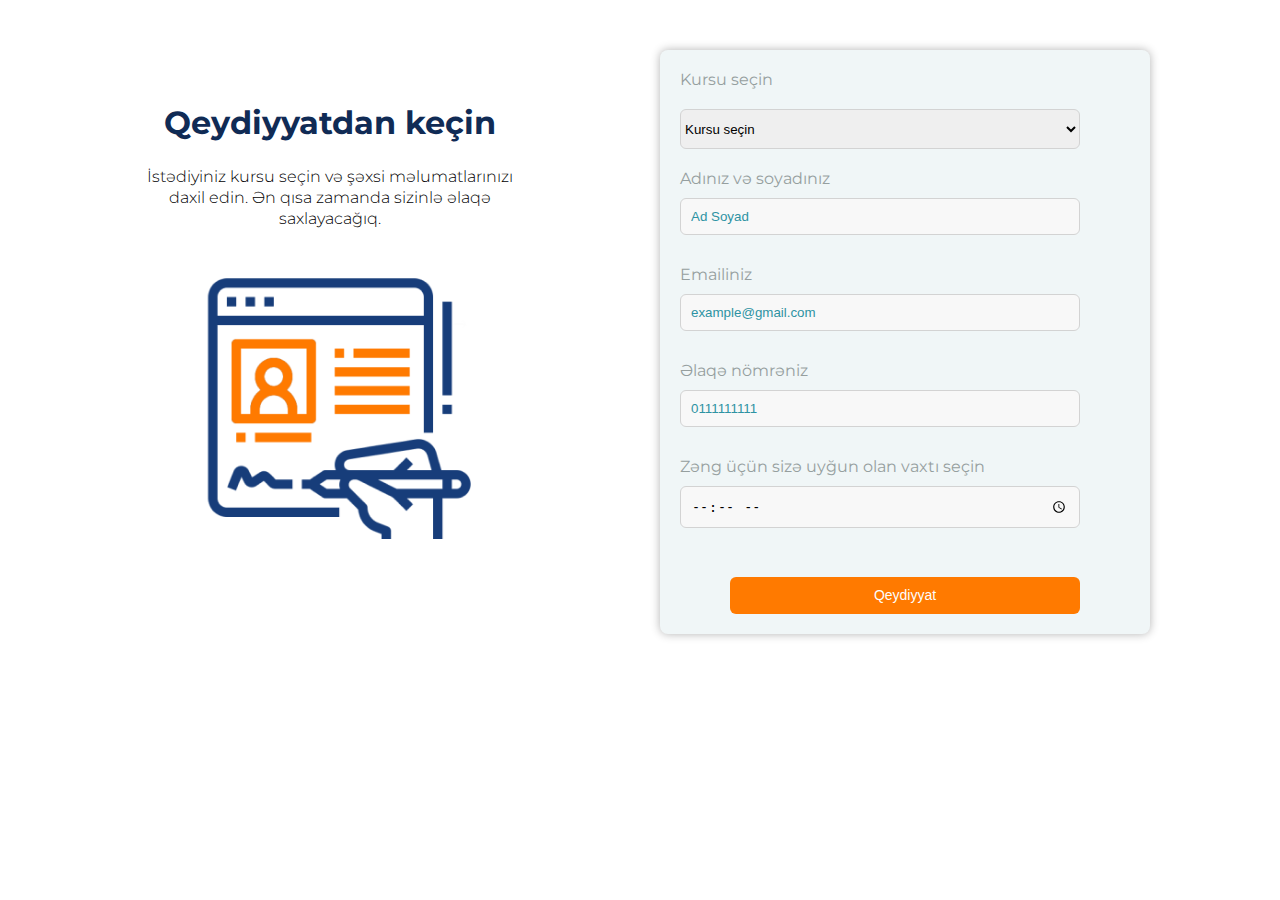
<file: lesson11_task1/index.html>
<!DOCTYPE html>
<html lang="en">

<head>
    <meta charset="UTF-8">
    <meta name="viewport" content="width=device-width, initial-scale=1.0">
    <title>JedAcademy Registration Form</title>
    <link rel="preconnect" href="https://fonts.googleapis.com">
    <link rel="preconnect" href="https://fonts.gstatic.com" crossorigin>
    <link href="https://fonts.googleapis.com/css2?family=Montserrat:wght@300;500&display=swap" rel="stylesheet">
    <link rel="stylesheet" href="./css/style.css">
</head>

<body>
    <div class="container">
        <div class="row">
            <div class="column1">
                <h1>Qeydiyyatdan keçin</h1>
                <p class="register">İstədiyiniz kursu seçin və şəxsi məlumatlarınızı daxil edin. Ən qısa zamanda
                    sizinlə əlaqə saxlayacağıq.</p>
                <img src="./images/register.png" alt="registration icon">
            </div>
            <div class="column2">
                <form action="">
                    <span>Kursu seçin</span><br>
                    <select name="courses" id="course">
                        <option value="0">Kursu seçin</option>
                        <option value="1">Front-End proqramlaşdırma kursu</option>
                        <option value="2">#C .NET ilə Back-End proqramlaşdırma kursu</option>
                        <option value="3">Python Django ilə Back-End proqramlaşdırma kursu</option>
                        <option value="4">Fullstack MERN proqramlaşdırma kursu</option>
                        <option value="5">Front-End təcrübə proqramı</option>
                        <option value="6"> Uşaqlar üçün IT Bootcamp kursu</option>
                        <option value="7">Fullstack PHP proqramlaşdırma kursu</option>
                        <option value="8">PHP Laravel ilə Back-End proqramlaşdırma kursu</option>
                        <option value="9">IT HelpDesk kursu</option>
                    </select> <br>
                    <label for="fullname"> Adınız və soyadınız</label><br>
                    <input type="text" id="fullname" name="fullname" placeholder="Ad Soyad" value=""><br>
                    <label for="email">Emailiniz</label><br>
                    <input type="email" id="email" name="mail" placeholder="example@gmail.com" value=""><br>
                    <label for="contact">Əlaqə nömrəniz</label><br>
                    <input type="text" id="contact" name="phone" placeholder="0111111111" value=""><br>
                    <label for="time">Zəng üçün sizə uyğun olan vaxtı seçin</label><br>
                    <input type="time" id="timer" name="time" placeholder="11:00 AM" value="11:00 AM"> <br> <br>
                    <button type="submit">Qeydiyyat</button>
                </form>
            </div>
        </div>
    </div>
</body>

</html>
</file>
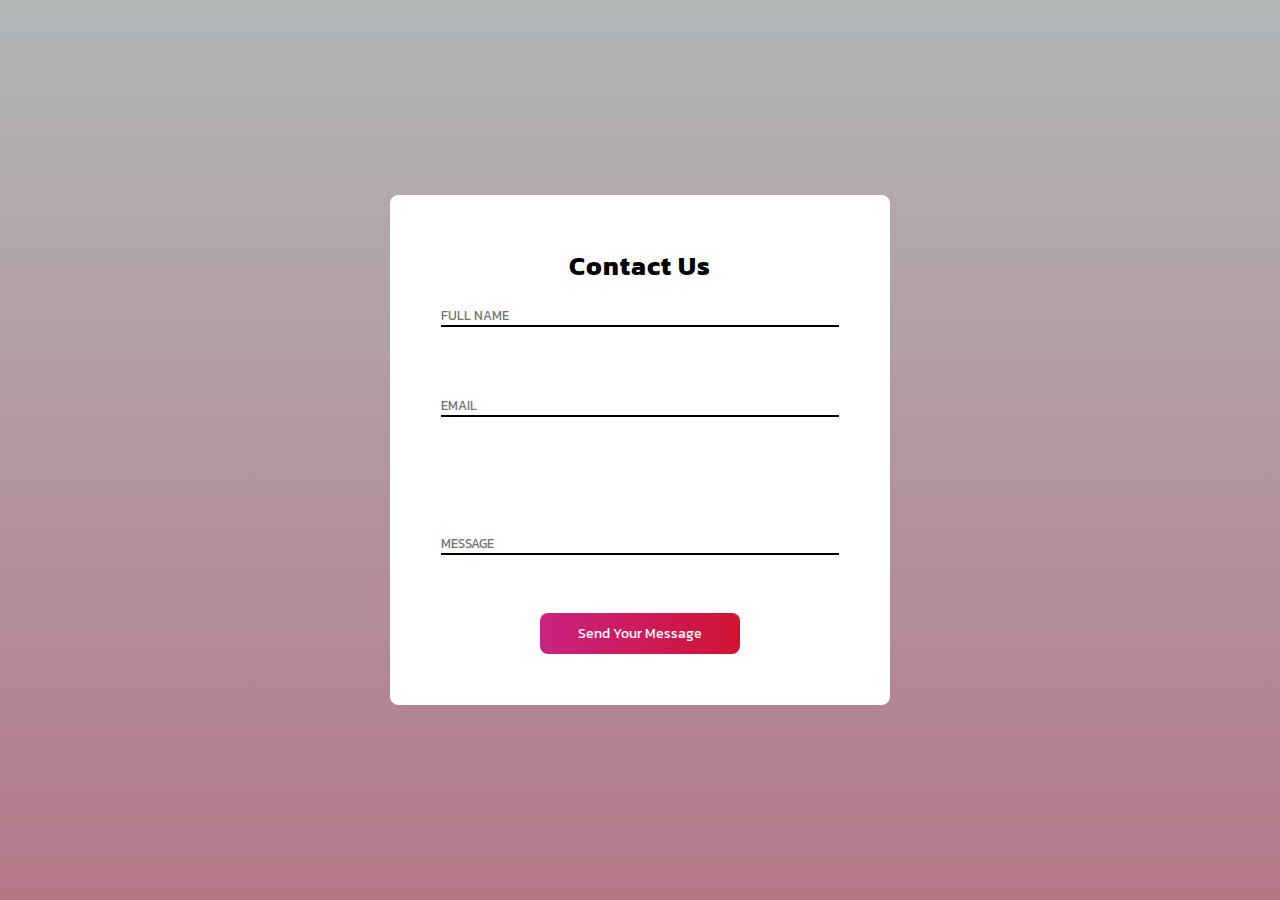
<file: lesson11_task2/index.html>
<!DOCTYPE html>
<html lang="en">

<head>
    <meta charset="UTF-8">
    <meta name="viewport" content="width=device-width, initial-scale=1.0">
    <title>Contact Page</title>
    <link rel="preconnect" href="https://fonts.googleapis.com">
    <link rel="preconnect" href="https://fonts.gstatic.com" crossorigin>
    <link href="https://fonts.googleapis.com/css2?family=Kanit:wght@300;400&display=swap" rel="stylesheet">
    <link rel="stylesheet" href="./css/style.css">
</head>

<body>
    <div class="container">
        <form class="contact_box">
            <h2>Contact Us</h2>
            <input type="text" name="name" placeholder="FULL NAME"><br> <br>
            <input type="email" id="email" placeholder="EMAIL"> <br> <br><br><br>
            <input type="text" name="text" id="message" placeholder="MESSAGE"> <br><br>
            <button type="submit" class="register" length="1">Send Your Message</button>
        </form>
    </div>
</body>

</html>
</file>
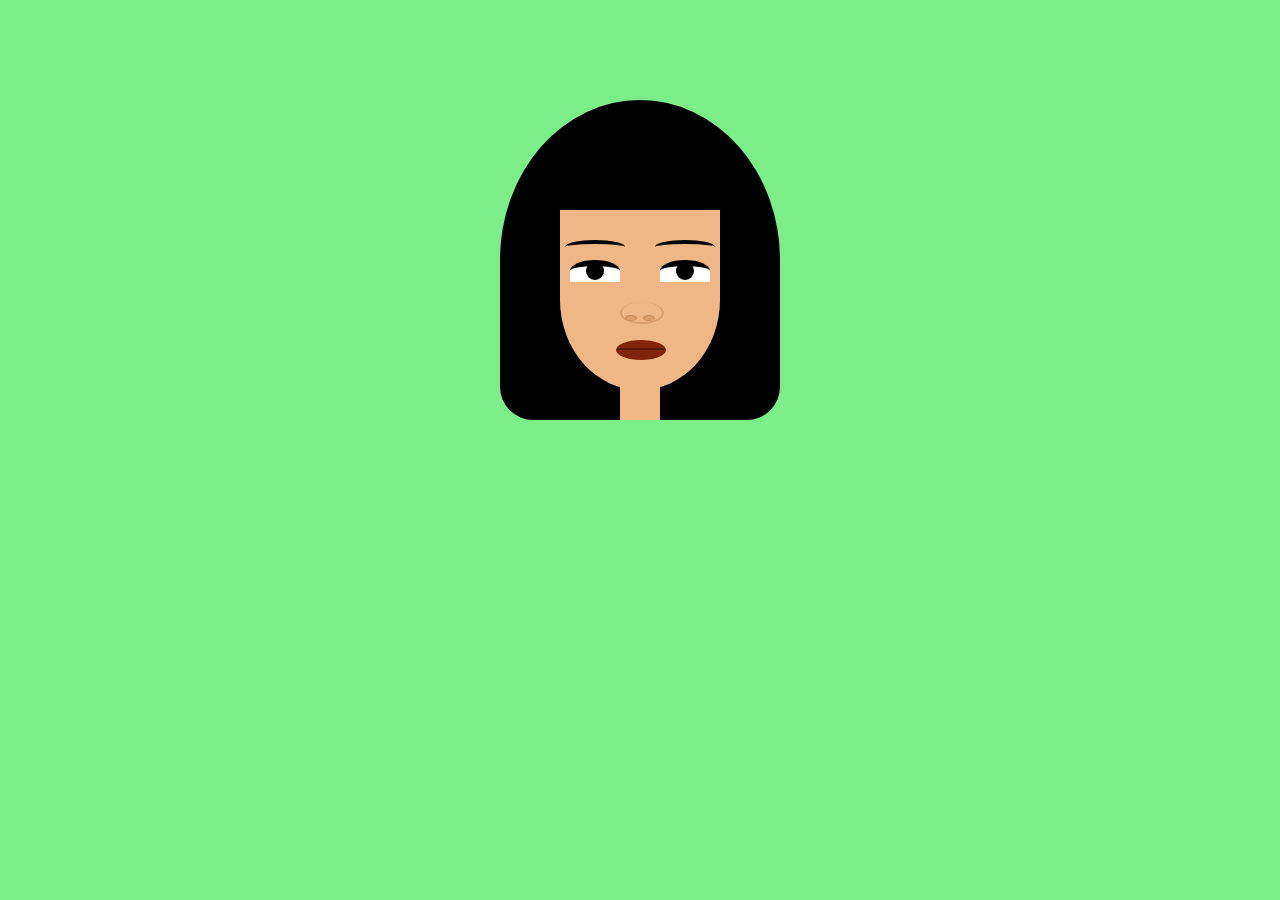
<file: lesson12_task1/index.html>
<!DOCTYPE html>
<html lang="en">

<head>
    <meta charset="UTF-8">
    <meta name="viewport" content="width=device-width, initial-scale=1.0">
    <title>Animation character</title>
    <link rel="stylesheet" href="./css/style.css">
</head>

<body>
    <div class="avatar">
        <div class="face"></div>
        <div class="neck"></div>
        <div class="eye1"></div>
        <div class="eye2"></div>
        <div class="eyebrow1"></div>
        <div class="eyebrow2"></div>
        <div class="pupil1"></div>
        <div class="pupil2"></div>
        <div class="nose"></div>
        <div class="nostril1"></div>
        <div class="nostril2"></div>
        <div class="mouth"></div>
        <div class="lipline"></div>
    </div>
</body>

</html>
</file>
<file: lesson11_task1/css/style.css>
* {
    margin: 0;
    padding: 0;
    box-sizing: border-box;
}

body {
    font-family: "Montserrat", sans-serif;
}

.container {
    margin: 0 auto;
    height: 100%;
}

.row {
    display: flex;
    justify-content: space-evenly;
}

.column1 {
    display: flex;
    flex-direction: column;
    justify-content: center;
    align-items: center;
    text-align: center;
    max-width: 400px;
    width: 100%;
}

h1 {
    color: #102b55;
    line-height: 56px;
    margin-bottom: 15px;
}

p {
    font-weight: 300;
    font-size: 16px;
    line-height: 21px;
}

img {
    width: 300px;
    height: 270px;
    margin-top: 40px;
}

.column2 {
    background-color: #f0f6f7;
    border-radius: 8px;
    height: 100%;
    padding: 20px;
    margin-top: 50px;
    box-shadow: 0 0 10px 0 rgba(0, 0, 0, 0.3);
}

input {
    background-color: #f8f8f8;
    padding: 10px;
    width: 400px;
    border: 0.2px solid lightgray;
    border-radius: 6px;
    margin: 10px 0 30px;
}

button {
    width: 350px;
    margin: auto 50px;
    padding: 10px;
    background-color: #FF7A00;
    color: #fdfdfd;
    border-radius: 6px;
    border: none;
    font-size: 14px;
    line-height: 17px;
    cursor: pointer;
}

button:hover {
    background-color: rgb(2, 159, 2);
    transition: 0.7s;
}

label,
span {
    color: #969f9f;
}

::placeholder {
    color: #2e93a3;
}

select {
    margin: 20px 0;
    width: 400px;
    height: 40px;
    border: 1px solid lightgrey;
    border-radius: 6px;
}
</file>
<file: lesson11_task2/css/style.css>
* {
    margin: 0;
    padding: 0;
    box-sizing: border-box;
}

body {
    background-image: url(https://images.unsplash.com/photo-1506104489822-562ca25152fe?ixlib=rb-4.0.3&ixid=M3wxMjA3fDB8MHxwaG90by1wYWdlfHx8fGVufDB8fHx8fA%3D%3D&auto=format&fit=crop&w=869&q=80);
    height: 100vh;
    background-repeat: no-repeat;
    background-size: cover;
    background-position: center;
}

.contact_box {
    display: flex;
    flex-direction: column;
    text-align: center;
    margin: 0 auto;
    padding: 50px;
    max-width: 500px;
    width: 100%;
    border: 1px solid white;
    border-radius: 8px;
    background-color: #fff;
    font-family: 'Kanit', sans-serif;
}

.container {
    background: linear-gradient(to top, rgba(129, 29, 57, 0.6), rgba(125, 134, 136, 0.6));
    height: 100vh;
    display: flex;
    align-items: center;

}

h2 {
    font-size: 26px;
    letter-spacing: 1px;
    margin-bottom: 10px;
}

input {
    display: block;
    border-top: none;
    border-left: none;
    border-right: none;
    border-bottom: 2px solid;
    margin: 10px 0;
    font-family: 'Kanit', sans-serif;
}

input:focus {
    background: linear-gradient(to right, #f38dc7, #fd4463);
    transition: 0.7s;
    outline: none;
    padding: 10px 0;
}

#fullname {
    border-color: #c92381;
    border-bottom-style: double;
}

.register {
    padding: 10px 0;
    border-radius: 8px;
    width: 200px;
    background: linear-gradient(to right, #c92381, #d11333);
    color: #fff;
    cursor: pointer;
    margin: auto;
    border: none;
    font-family: 'Kanit', sans-serif;
    font-size: 14px;
}

.register:hover {
    width: 250px;
    border-radius: 90px 40px;
    font-size: 16px;
    transition: 0.9s;
}
</file>
<file: lesson12_task1/css/style.css>
* {
    margin: 0;
    padding: 0;
}

body {
    background-color: #7bed89;
}

.avatar {
    background-color: black;
    width: 280px;
    height: 320px;
    margin: 100px auto;
    border-top-left-radius: 60%;
    border-top-right-radius: 60%;
    border-bottom-left-radius: 40px;
    border-bottom-right-radius: 40px;
    position: relative;
    z-index: 1;
}

.face {
    background-color: #f0b786;
    width: 160px;
    height: 180px;
    border-bottom-left-radius: 70%;
    border-bottom-right-radius: 70%;
    position: absolute;
    left: 60px;
    top: 110px;
    z-index: 2;
}

.neck {
    background-color: #f0b786;
    width: 40px;
    height: 70px;
    position: absolute;
    left: 120px;
    top: 250px;
    z-index: 3;
}

.eyebrow1,
.eyebrow2 {
    background-color: #f0b786;
    width: 60px;
    height: 10px;
    border-radius: 60%;
    border: 4px solid #000;
    border-bottom: none;
    border-left: none;
    border-right: none;
    position: absolute;
    z-index: 4;
}

.eyebrow1 {
    left: 65px;
    top: 140px;
}

.eyebrow2 {
    left: 155px;
    top: 140px;
}

.eye1,
.eye2 {
    background-color: #fff;
    width: 50px;
    height: 16px;
    border-top-left-radius: 90%;
    border-top-right-radius: 90%;
    position: absolute;
    z-index: 4;
    border-top: 6px solid black;
}

.eye1 {
    left: 70px;
    top: 160px;
}

.eye2 {
    left: 160px;
    top: 160px;
}

.pupil1,
.pupil2 {
    background-color: #000;
    width: 18px;
    height: 18px;
    border-radius: 50%;
    position: absolute;
    z-index: 5;
}

.pupil1 {
    left: 176px;
    top: 162px;
}

.pupil2 {
    left: 86px;
    top: 162px;
}

.nose {
    background-color: #f0b786;
    border: 2px solid #db9f6b;
    width: 40px;
    height: 20px;
    border-radius: 70%;
    position: absolute;
    left: 120px;
    top: 202px;
    z-index: 6;
    border-top: none;
}

.nostril1,
.nostril2 {
    background-color: #db9f6b;
    width: 10px;
    height: 4px;
    border-radius: 90%;
    border: 1px solid #c48d5e;
    position: absolute;
    z-index: 8;
}

.nostril1 {
    left: 125px;
    top: 215px;
}

.nostril2 {
    left: 143px;
    top: 215px;
}

.mouth {
    background-color: #802509;
    width: 50px;
    height: 20px;
    border-radius: 90%;
    position: absolute;
    left: 116px;
    top: 240px;
    z-index: 6;
}

.lipline {
    background-color: #5e1a06;
    width: 48px;
    height: 2px;
    position: absolute;
    left: 117px;
    top: 248px;
    z-index: 7;

}
</file>
